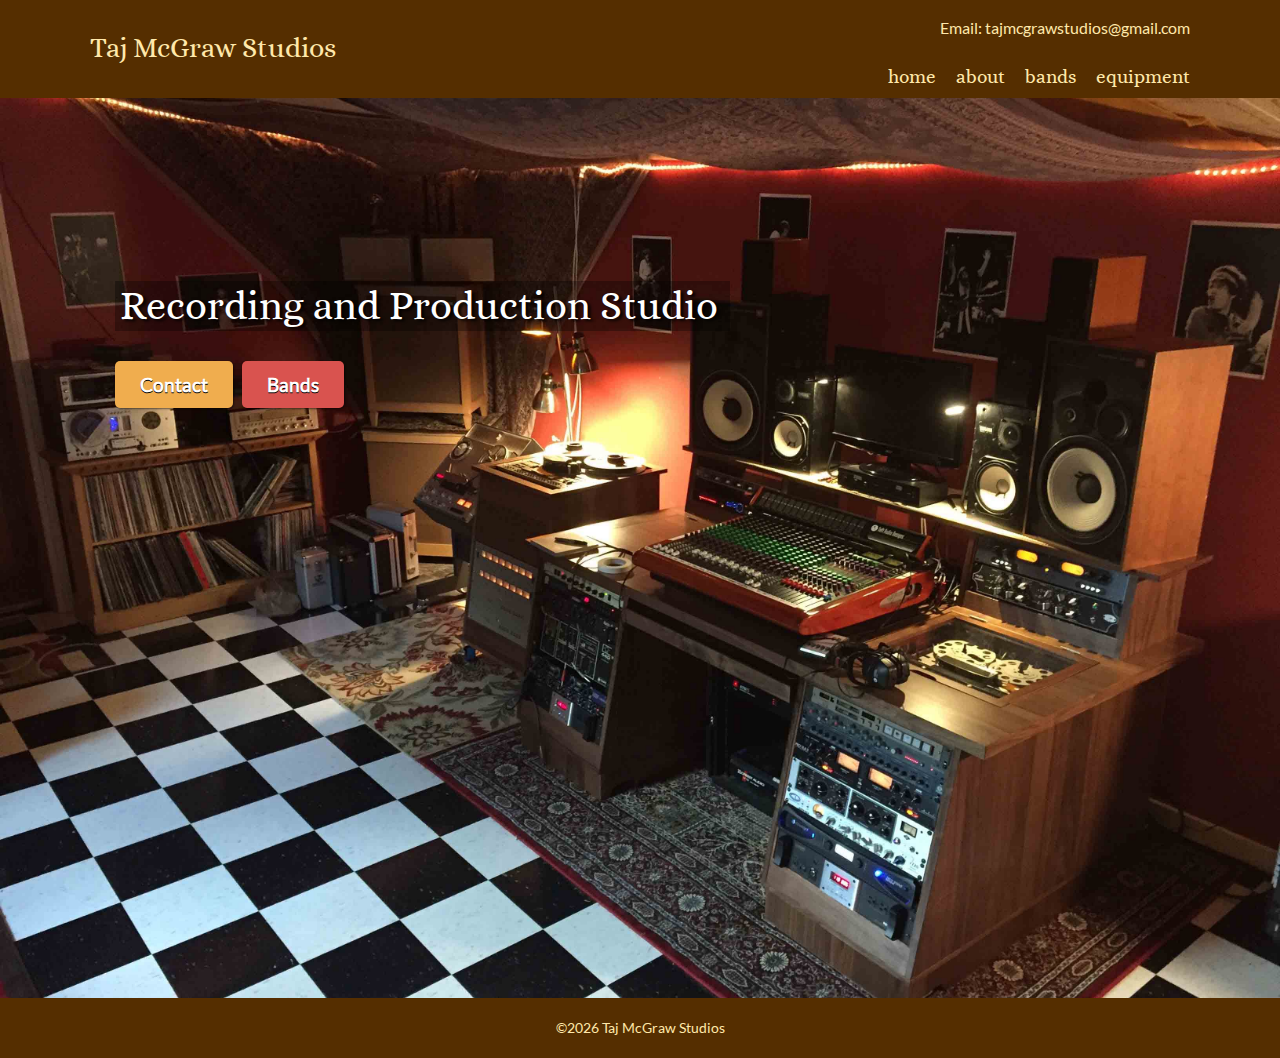
<file: index.html>
<!DOCTYPE html>
<html lang="en">
  <head>
    <meta charset="UTF-8" />
    <meta
      name="viewport"
      content="width=device-width, user-scalable=no, initial-scale=1.0, maximum-scale=1.0, minimum-scale=1.0"
    />
    <meta http-equiv="X-UA-Compatible" content="ie=edge" />
    <meta
      name="description"
      content="Taj McGraw Studios is a Recording and Production Studio located in Seattle, Washington which specializes in Analog Recording.  Come in at 11, have a song recorded by 7."
    />
    <title>
      Taj McGraw Studios Home Page | Sound Engineering and Production Studio in
      Seattle
    </title>
    <link rel="stylesheet" href="normalize.css" />
    <link rel="stylesheet" href="style.css" />
    <script src="js/jquery-3.2.1.min.js"></script>
    <script src="js/script.js"></script>
  </head>
  <body>
    <!--BEGIN HEADER-->
    <header>
      <div class="container header-container">
        <!--LOGO-->
        <div class="left-side-header">
          <h1><a id="logo" href="index.html">Taj McGraw Studios</a></h1>
          <!--<img src="images/logo-2.png" alt="">-->
        </div>
        <!--RIGHT-SIDE HEADER / NAVIGATION AND CONTACT-->
        <div class="right-side-header">
          <!--CONTACT-->
          <div class="contact-info-header">
            <p id="headerEmail"></p>
          </div>
          <!--NAVIGATION-->
          <nav>
            <!--BEGIN HAMBURGER MENU-->
            <div class="hamburger-menu-container">
              <div class="bar1"></div>
              <div class="bar2"></div>
              <div class="bar3"></div>
            </div>
            <!--END HAMBURGER MENU-->

            <!--BEGIN NAV LINKS-->
            <ul id="my-top-nav" class="main-nav hide-show">
              <li><a href="index.html">Home</a></li>
              <li><a href="about.html">About</a></li>
              <li><a href="bands.html">Bands</a></li>
              <li><a href="equipment.html">Equipment</a></li>
            </ul>
            <!--END NAV LINKS-->
          </nav>
        </div>
      </div>
    </header>
    <!--END HEADER-->

    <!--BEGIN MAIN-CONTENT-->
    <main id="home-page-main-content">
      <section id="hero">
        <!--add the class container here-->
        <div class="container hero-container">
          <h2>Recording and Production Studio</h2>
          <div class="button-area">
            <a id="modalBtn" class="contact-link button" href="#contact"
              >Contact</a
            >
            <a href="bands.html">Bands</a>
          </div>
        </div>

        <!--BEGIN MODAL-->
        <div id="simpleModal" class="modal">
          <div class="modal-content">
            <div class="modal-header">
              <span class="closeBtn">&times;</span>
              <h2>Contact Info</h2>
            </div>
            <div class="modal-body">
              <p id="modalEmail"></p>
            </div>
            <div class="modal-footer">
              <h3>Let's chat</h3>
            </div>
          </div>
        </div>
        <!--END MODAL-->
      </section>
    </main>
    <!--END MAIN-CONTENT-->

    <!--BEGIN FOOTER-->
    <footer>
      <p><span>&copy;</span><span class="copy-date"></span></p>
    </footer>
    <!--END FOOTER-->
    <script src="js/modal.js"></script>
    <script src="js/date.js"></script>
  </body>
</html>
</file>
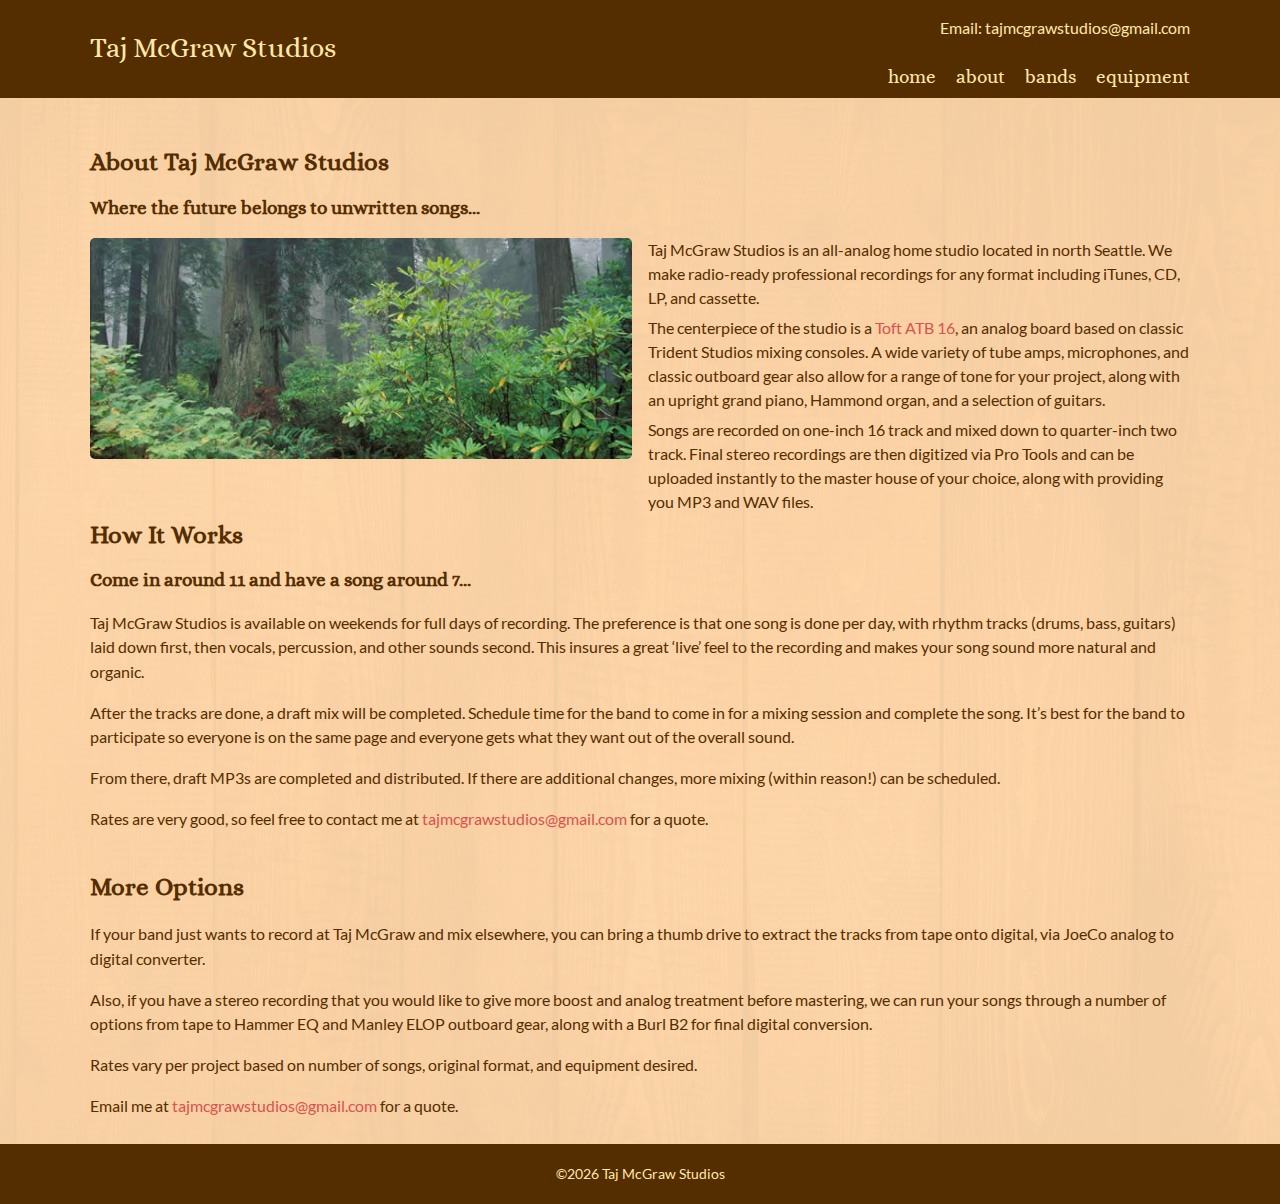
<file: about.html>
<!DOCTYPE html>
<html lang="en">
  <head>
    <meta charset="UTF-8" />
    <meta
      name="viewport"
      content="width=device-width, user-scalable=no, initial-scale=1.0, maximum-scale=1.0, minimum-scale=1.0"
    />
    <meta http-equiv="X-UA-Compatible" content="ie=edge" />
    <meta
      name="description"
      content="Taj McGraw Studios is a Recording and Production Studio located in Seattle, Washington which specializes in Analog Recording.  Come in at 11, have a song recorded by 7."
    />
    <title>
      Taj McGraw Studios Home Page | Sound Engineering and Production Studio in
      Seattle
    </title>
    <link rel="stylesheet" href="normalize.css" />
    <link rel="stylesheet" href="style.css" />
    <script src="js/jquery-3.2.1.min.js"></script>
    <script src="js/script.js"></script>
  </head>
  <body>
    <!--BEGIN HEADER-->
    <header>
      <div class="container header-container">
        <!--LOGO-->
        <div class="left-side-header">
          <h1><a id="logo" href="index.html">Taj McGraw Studios</a></h1>
        </div>
        <!--RIGHT-SIDE HEADER / NAVIGATION AND CONTACT-->
        <div class="right-side-header">
          <!--CONTACT-->
          <div class="contact-info-header">
            <p id="headerEmail"></p>
          </div>
          <!--NAVIGATION-->
          <nav>
            <!--BEGIN HAMBURGER MENU-->
            <div class="hamburger-menu-container">
              <div class="bar1"></div>
              <div class="bar2"></div>
              <div class="bar3"></div>
            </div>
            <!--END HAMBURGER MENU-->

            <!--BEGIN NAV LINKS-->
            <ul id="my-top-nav" class="main-nav hide-show">
              <li><a href="index.html">Home</a></li>
              <li><a href="about.html">About</a></li>
              <li><a href="bands.html">Bands</a></li>
              <li><a href="equipment.html">Equipment</a></li>
            </ul>
            <!--END NAV LINKS-->
          </nav>
        </div>
      </div>
    </header>
    <!--END HEADER-->

    <!--BEGIN MAIN-CONTENT-->
    <main id="about-page-main-content">
      <section id="about-taj-mcgraw">
        <div class="container">
          <h2>About Taj McGraw Studios</h2>
          <h3>Where the future belongs to unwritten songs...</h3>
          <div class="about-top-content">
            <img
              src="images/main/pnw-old-growth.jpg"
              alt="Night-time Seattle Skyline featuring the Space Needle"
            />
            <div class="text-content">
              <p>
                Taj McGraw Studios is an all-analog home studio located in north
                Seattle. We make radio-ready professional recordings for any
                format including iTunes, CD, LP, and cassette.
              </p>
              <p>
                The centerpiece of the studio is a
                <a
                  href="http://www.toftaudio.com"
                  class="link-text"
                  target="_blank"
                  >Toft ATB 16</a
                >, an analog board based on classic Trident Studios mixing
                consoles. A wide variety of tube amps, microphones, and classic
                outboard gear also allow for a range of tone for your project,
                along with an upright grand piano, Hammond organ, and a
                selection of guitars.
              </p>
              <p>
                Songs are recorded on one-inch 16 track and mixed down to
                quarter-inch two track. Final stereo recordings are then
                digitized via Pro Tools and can be uploaded instantly to the
                master house of your choice, along with providing you MP3 and
                WAV files.
              </p>
            </div>
          </div>
        </div>
      </section>
      <section id="how-it-works" class="clear">
        <div class="container">
          <h2>How It Works</h2>
          <h3>Come in around 11 and have a song around 7...</h3>
          <p>
            Taj McGraw Studios is available on weekends for full days of
            recording. The preference is that one song is done per day, with
            rhythm tracks (drums, bass, guitars) laid down first, then vocals,
            percussion, and other sounds second. This insures a great ‘live’
            feel to the recording and makes your song sound more natural and
            organic.
          </p>
          <p>
            After the tracks are done, a draft mix will be completed. Schedule
            time for the band to come in for a mixing session and complete the
            song. It’s best for the band to participate so everyone is on the
            same page and everyone gets what they want out of the overall sound.
          </p>
          <p>
            From there, draft MP3s are completed and distributed. If there are
            additional changes, more mixing (within reason!) can be scheduled.
          </p>
          <p>
            Rates are very good, so feel free to contact me at
            <span class="about-email"></span> for a quote.
          </p>
        </div>
      </section>
      <section id="options">
        <div class="container">
          <h2>More Options</h2>
          <p>
            If your band just wants to record at Taj McGraw and mix elsewhere,
            you can bring a thumb drive to extract the tracks from tape onto
            digital, via JoeCo analog to digital converter.
          </p>
          <p>
            Also, if you have a stereo recording that you would like to give
            more boost and analog treatment before mastering, we can run your
            songs through a number of options from tape to Hammer EQ and Manley
            ELOP outboard gear, along with a Burl B2 for final digital
            conversion.
          </p>
          <p>
            Rates vary per project based on number of songs, original format,
            and equipment desired.
          </p>
          <p>Email me at <span class="about-email"></span> for a quote.</p>
        </div>
      </section>
    </main>
    <!--END MAIN-CONTENT-->

    <!--BEGIN FOOTER-->
    <footer>
      <p><span>&copy;</span><span class="copy-date"></span></p>
    </footer>
    <!--END FOOTER-->
    <script src="js/date.js"></script>
  </body>
</html>
</file>
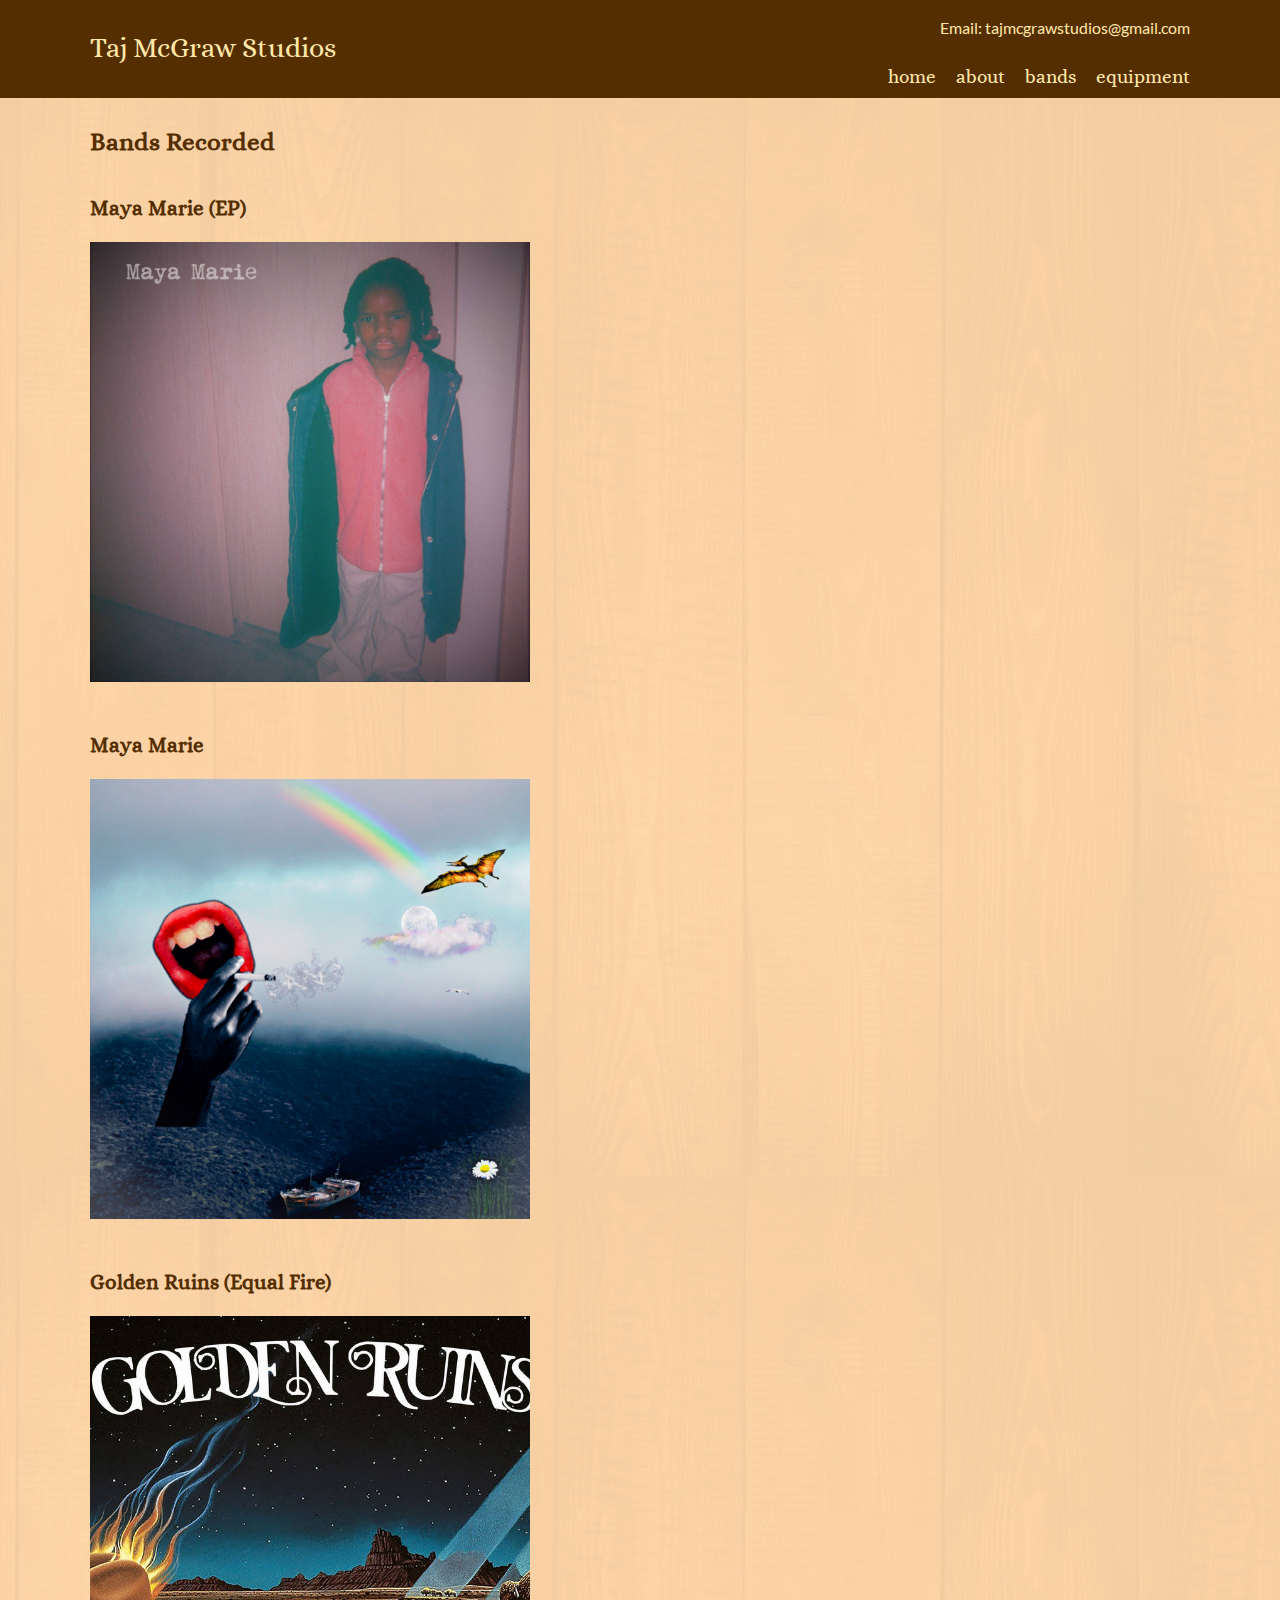
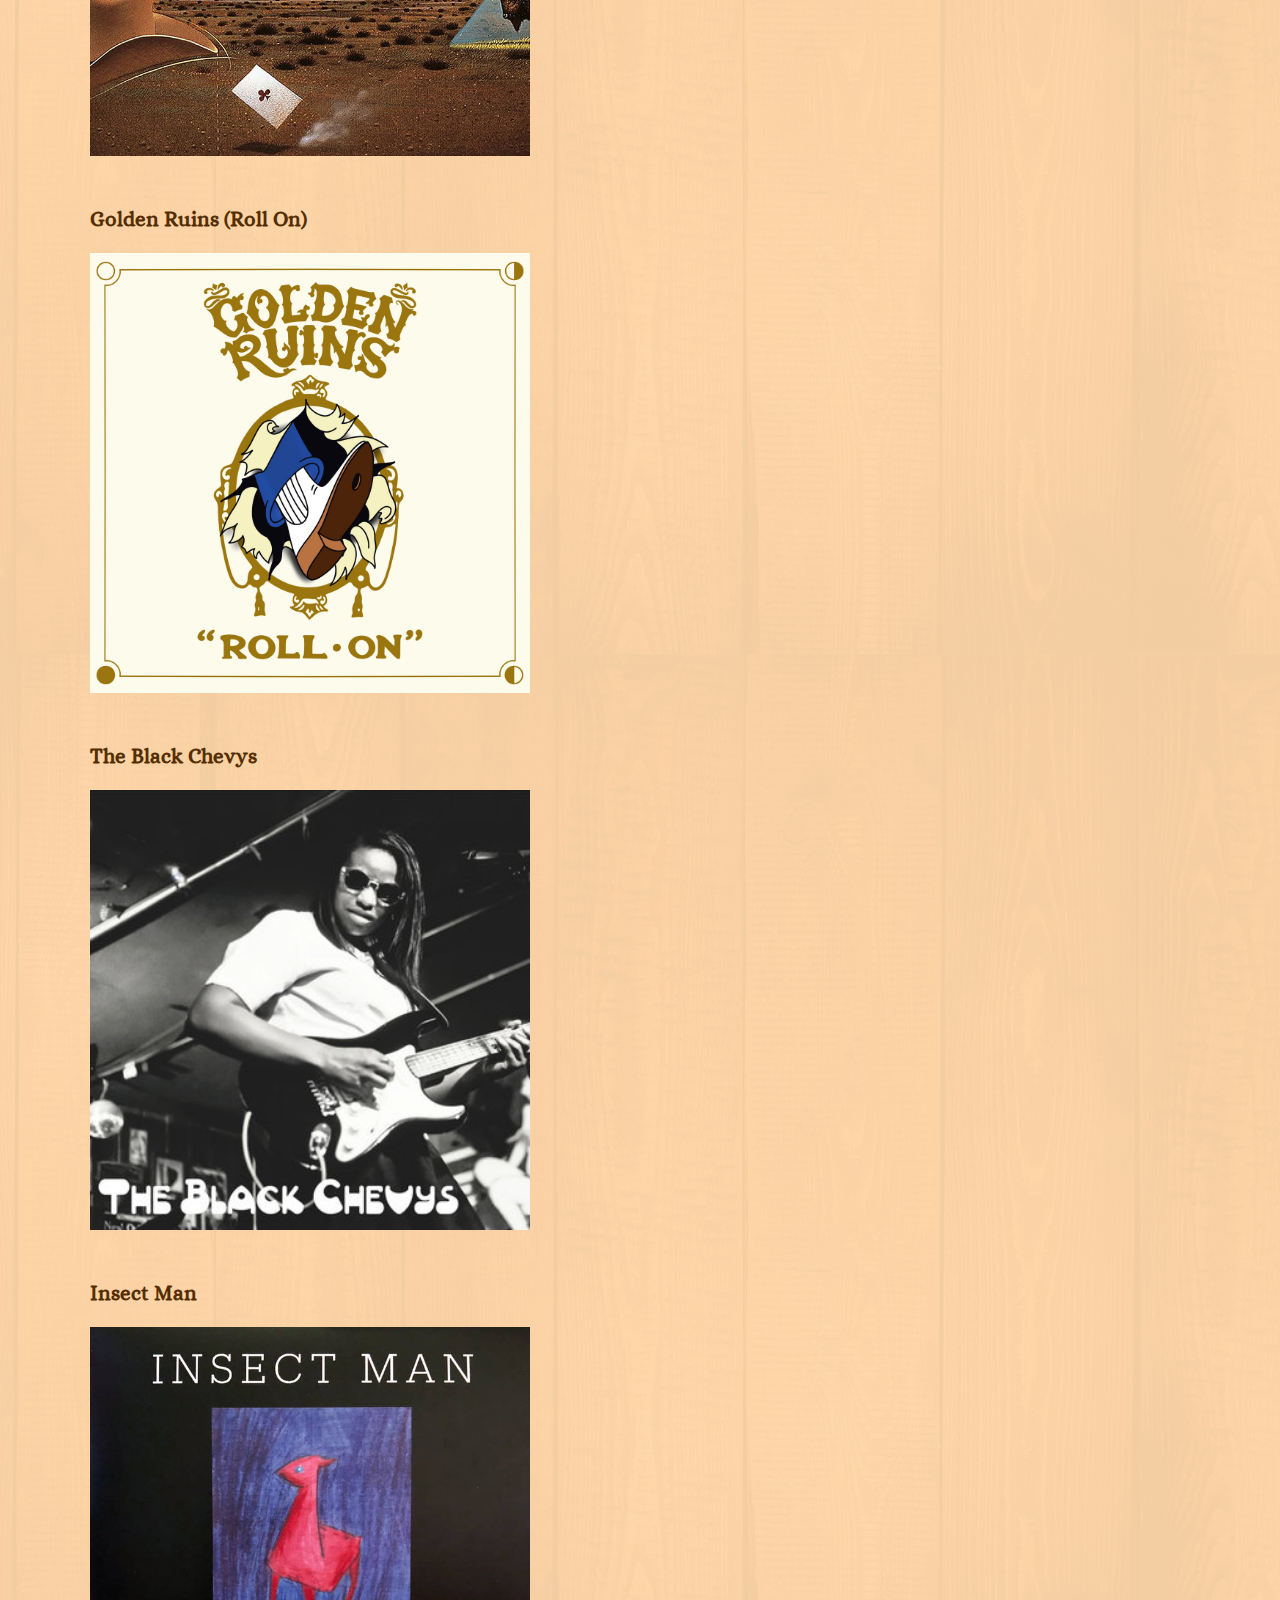
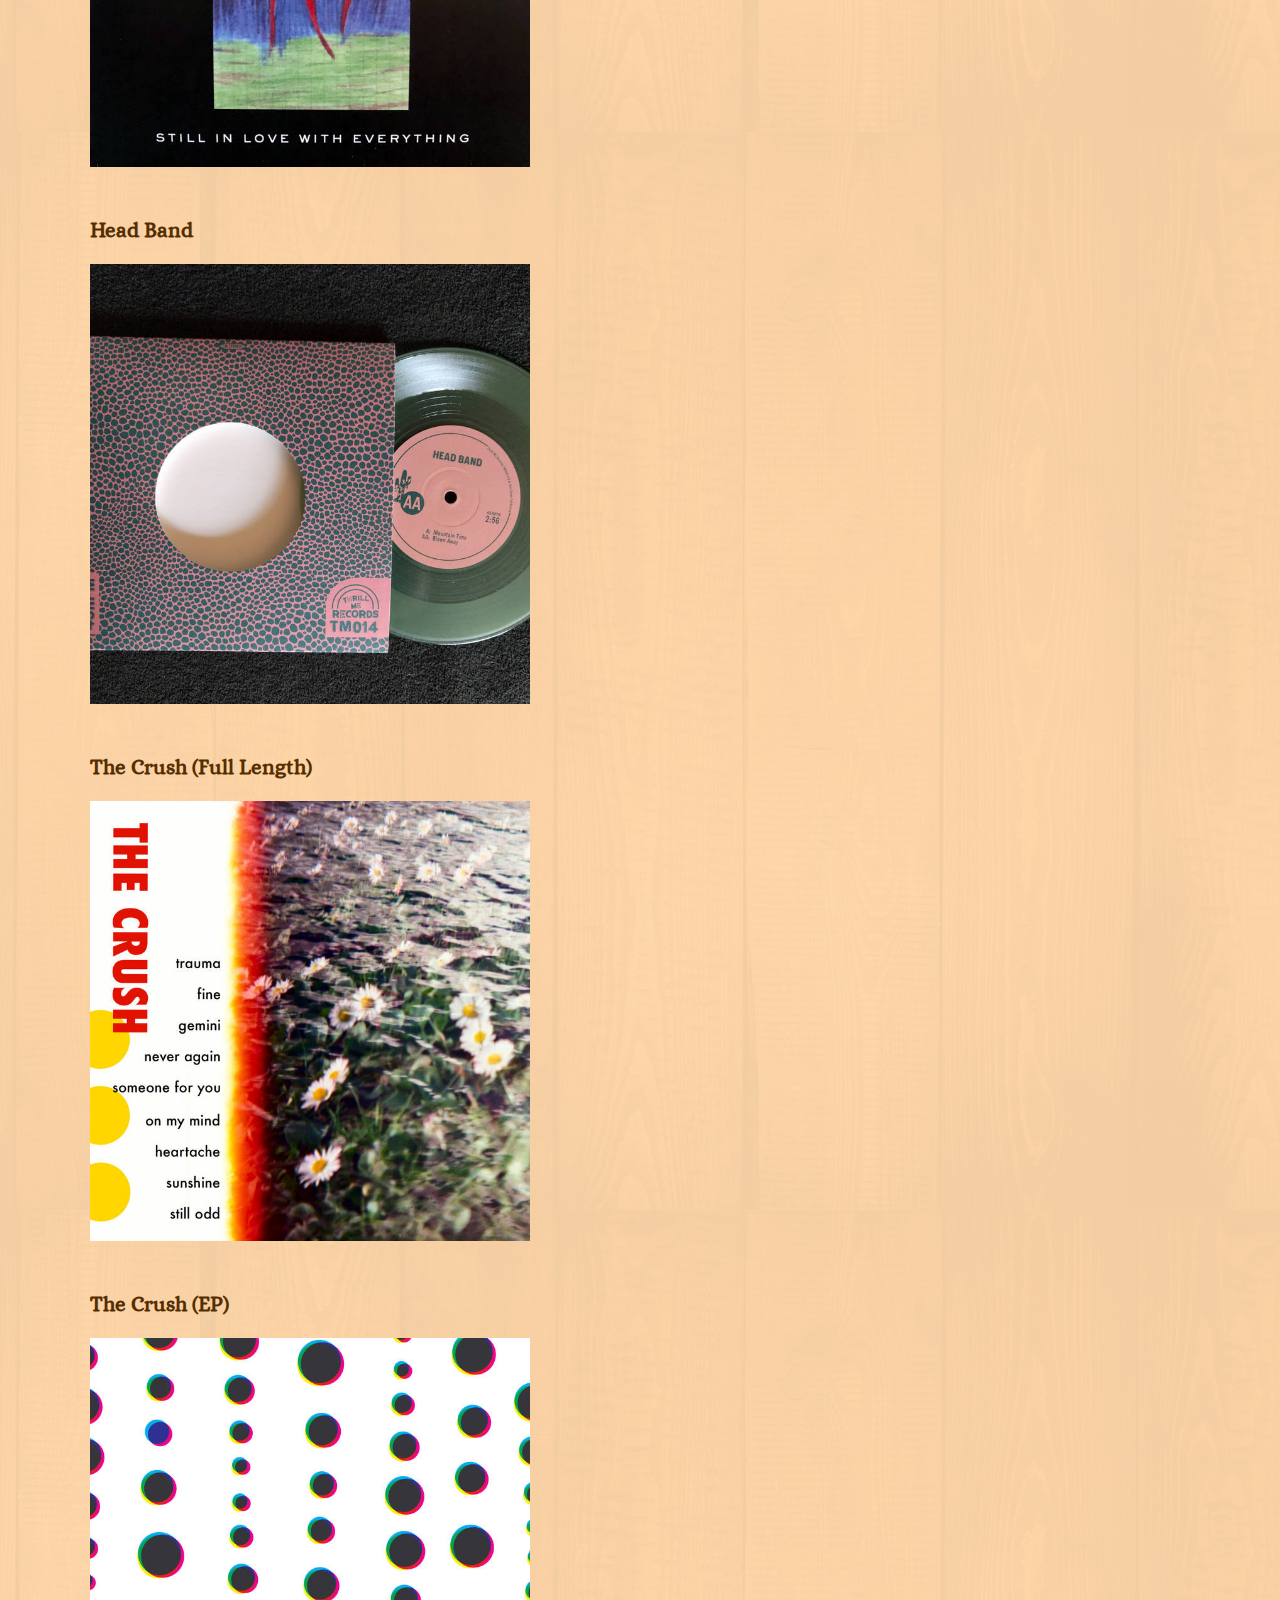
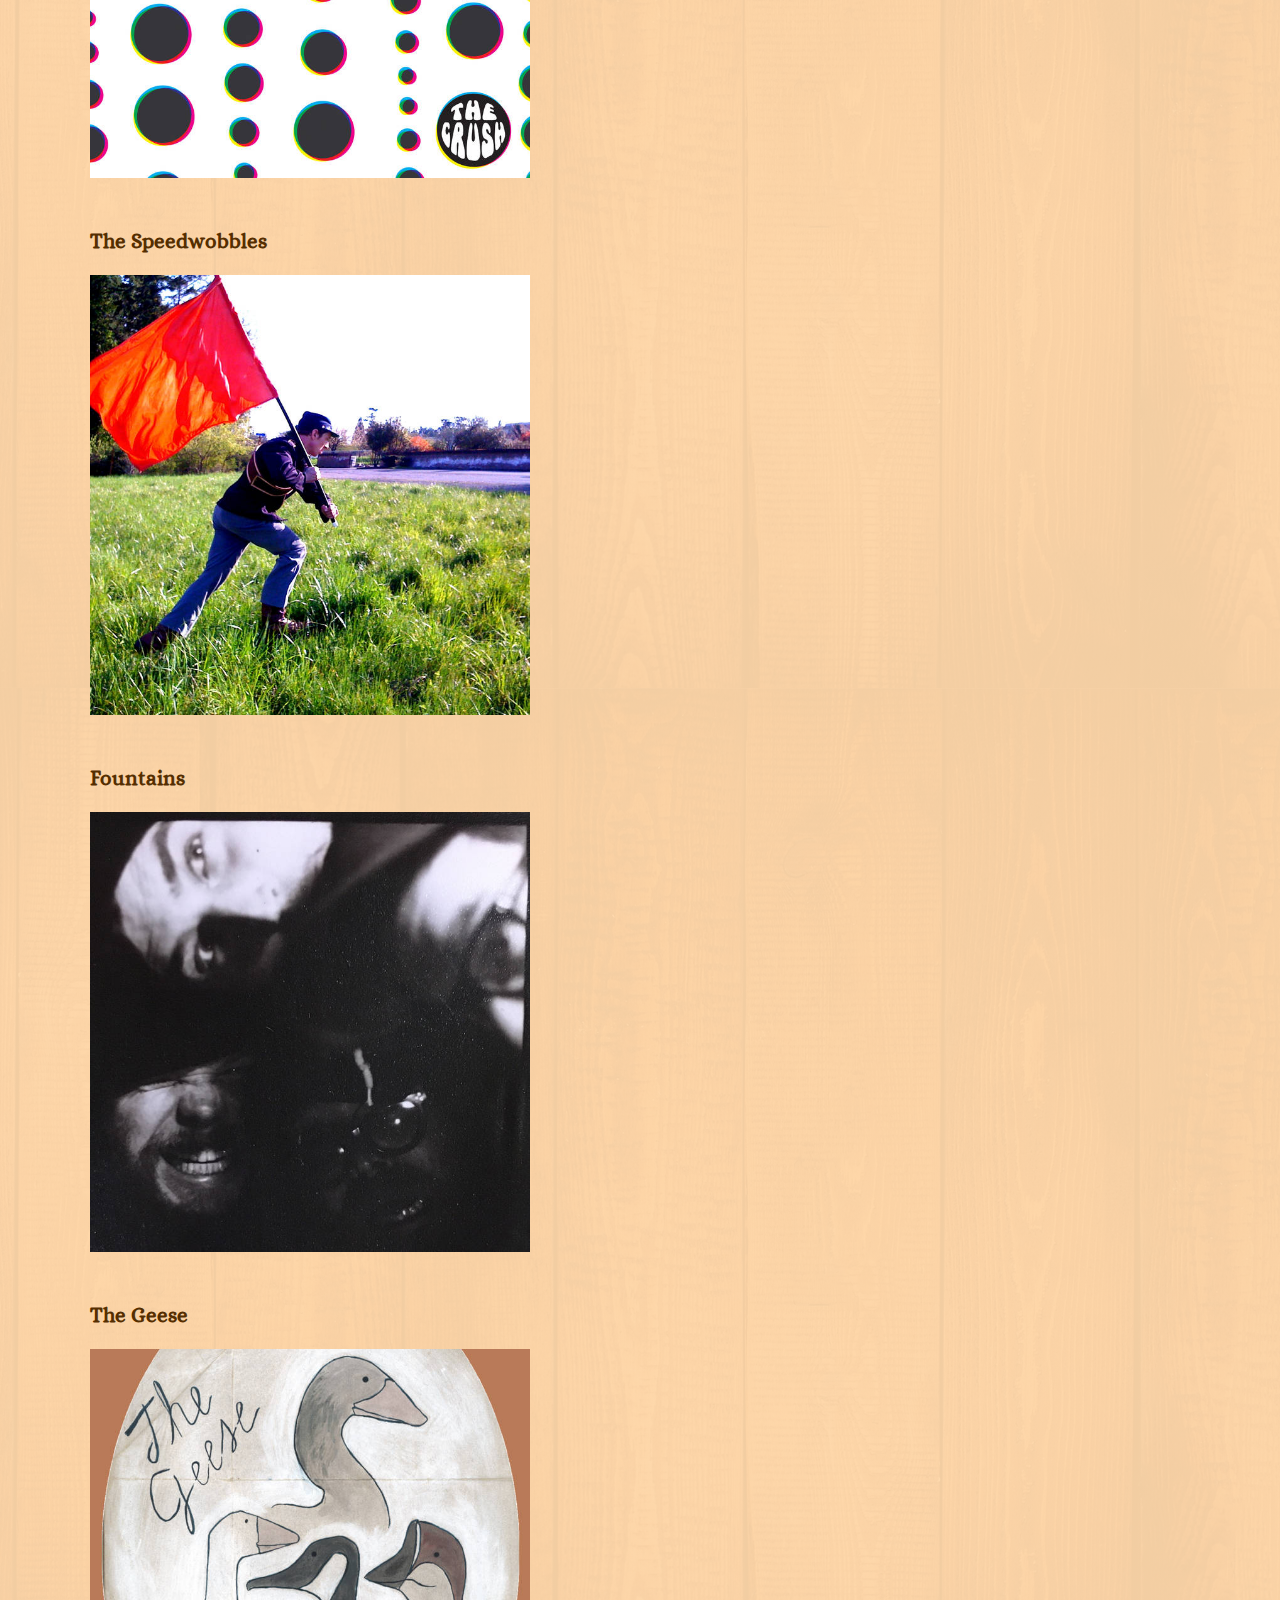
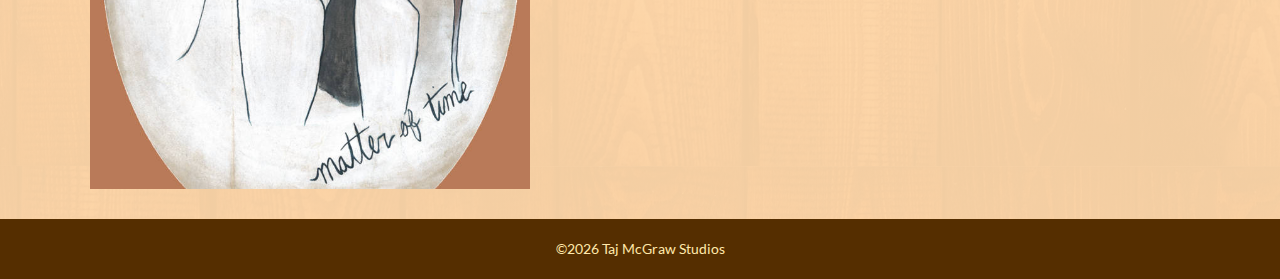
<file: bands.html>
<!DOCTYPE html>
<html lang="en">
  <head>
    <meta charset="UTF-8" />
    <meta
      name="viewport"
      content="width=device-width, user-scalable=no, initial-scale=1.0, maximum-scale=1.0, minimum-scale=1.0"
    />
    <meta http-equiv="X-UA-Compatible" content="ie=edge" />
    <meta
      name="description"
      content="Taj McGraw Studios is a Recording and Production Studio located in Seattle, Washington which specializes in Analog Recording.  Bands that have recorded here include Seattle bands The Crush and Head Band."
    />
    <title>Taj McGraw Studios Bands Recorded| The Crush and Head Band</title>
    <link rel="stylesheet" href="normalize.css" />
    <link rel="stylesheet" href="style.css" />
  </head>
  <body>
    <!--BACK TO TOP BUTTON-->
    <a href="#main-header" id="back-to-top"
      ><div class="back-to-top-button">/\</div></a
    >
    <!--BEGIN HEADER-->
    <header>
      <div class="container header-container">
        <!--LOGO-->
        <div class="left-side-header">
          <h1><a id="logo" href="index.html">Taj McGraw Studios</a></h1>
        </div>
        <!--RIGHT-SIDE HEADER / NAVIGATION AND CONTACT-->
        <div class="right-side-header">
          <!--CONTACT-->
          <div class="contact-info-header">
            <p id="headerEmail"></p>
          </div>
          <!--NAVIGATION-->
          <nav>
            <div class="hamburger-menu-container">
              <div class="bar1"></div>
              <div class="bar2"></div>
              <div class="bar3"></div>
            </div>
            <ul id="my-top-nav" class="main-nav hide-show">
              <li><a href="index.html">Home</a></li>
              <li><a href="about.html">About</a></li>
              <li><a href="bands.html">Bands</a></li>
              <li><a href="equipment.html">Equipment</a></li>
            </ul>
          </nav>
        </div>
      </div>
    </header>
    <!--END HEADER-->
    <main id="bands-page-main-content">
      <div class="container">
        <h2>Bands Recorded</h2>
        <section id="maya-marie">
          <h3>Maya Marie (EP)</h3>
          <a
            href="https://mayamarie.bandcamp.com/album/maya-marie-ep?fbclid=IwAR20ClsuALNvgu9J65DU0algAwSpEbCMYNKsApvMOQgVAh8NaOmO_eYBLr4"
            target="_blank"
          >
            <img
              src="images/bands/maya-marie-ep.jpg"
              alt="Maya Marie EP Cover"
            />
          </a>
        </section>
        <section id="maya-marie">
          <h3>Maya Marie</h3>
          <a
            href="https://mayamarie.bandcamp.com/album/maya-marie?fbclid=IwAR2MHNLrMMD0aRTZtqpZ1jA3cqM7Fg8gn7DInkYFZraSzLsRgZbxjZP3f1Y"
            target="_blank"
          >
            <img
              src="images/bands/maya-marie.jpg"
              alt="Maya Marie Album Cover"
            />
          </a>
        </section>
        <section id="golden-ruins-equal-fire">
          <h3>Golden Ruins (Equal Fire)</h3>
          <a
            href="https://goldenruins.bandcamp.com/album/equal-fire-demo"
            target="_blank"
          >
            <img
              src="images/bands/golden-ruins-equal-fire.jpg"
              alt="Golden Ruins Equal Fire Album Cover"
            />
          </a>
        </section>
        <section id="golden-ruins-roll-on">
          <h3>Golden Ruins (Roll On)</h3>
          <a
            href="https://goldenruins.bandcamp.com/track/roll-on"
            target="_blank"
          >
            <img
              src="images/bands/golden-ruins-roll-on.jpg"
              alt="Golden Ruins Roll On Single"
            />
          </a>
        </section>
        <section id="the-black-chevys">
          <h3>The Black Chevys</h3>
          <a href="https://theblackchevys.bandcamp.com/" target="_blank">
            <img
              src="images/bands/the-black-chevys.jpg"
              alt="The Black Chevys Album Cover"
            />
          </a>
        </section>
        <section id="insect-man">
          <h3>Insect Man</h3>
          <a href="https://insectman.bandcamp.com/" target="_blank">
            <img
              src="images/bands/insect-man.jpg"
              alt="Insect Man Album Cover"
            />
          </a>
        </section>
        <section id="head-band">
          <h3>Head Band</h3>
          <a href="https://headbandrock.bandcamp.com/releases" target="_blank">
            <img src="images/bands/head-band.jpg" alt="Head Band Album Cover" />
          </a>
        </section>
        <section id="the-crush-full-length">
          <h3>The Crush (Full Length)</h3>
          <a
            href="https://thecrushseattle.bandcamp.com/album/the-crush"
            target="_blank"
          >
            <img src="images/bands/the-crush.jpg" alt="The Crush Album Cover" />
          </a>
        </section>
        <section id="the-crush">
          <h3>The Crush (EP)</h3>
          <a
            href="https://thecrushseattle.bandcamp.com/album/someone-for-you"
            target="_blank"
          >
            <img
              src="images/bands/the-crush-someone-for-you.jpg"
              alt="The Crush EP Cover"
            />
          </a>
        </section>
        <section id="the-speedwobbles">
          <h3>The Speedwobbles</h3>
          <a
            href="https://speedwobbles.bandcamp.com/album/bourgeoisie-marmalade"
            target="_blank"
          >
            <img
              src="images/bands/the-speedwobbles.jpg"
              alt="The Speedwobbles Album Cover"
            />
          </a>
        </section>
        <section id="fountains">
          <h3>Fountains</h3>
          <a
            href="https://fountainsrock.bandcamp.com/album/light-a-candle"
            target="_blank"
          >
            <img src="images/bands/fountains.jpg" alt="Fountains Album Cover" />
          </a>
        </section>
        <section id="the-geese">
          <h3>The Geese</h3>
          <a href="https://the-geese.bandcamp.com/" target="_blank">
            <img src="images/bands/the-geese.jpg" alt="The Geese Album Cover" />
          </a>
        </section>
      </div>
    </main>
    <footer>
      <p><span>&copy;</span><span class="copy-date"></span></p>
    </footer>
    <script src="js/jquery-3.2.1.min.js"></script>
    <script src="js/script.js"></script>
    <script src="js/date.js"></script>
  </body>
</html>
</file>
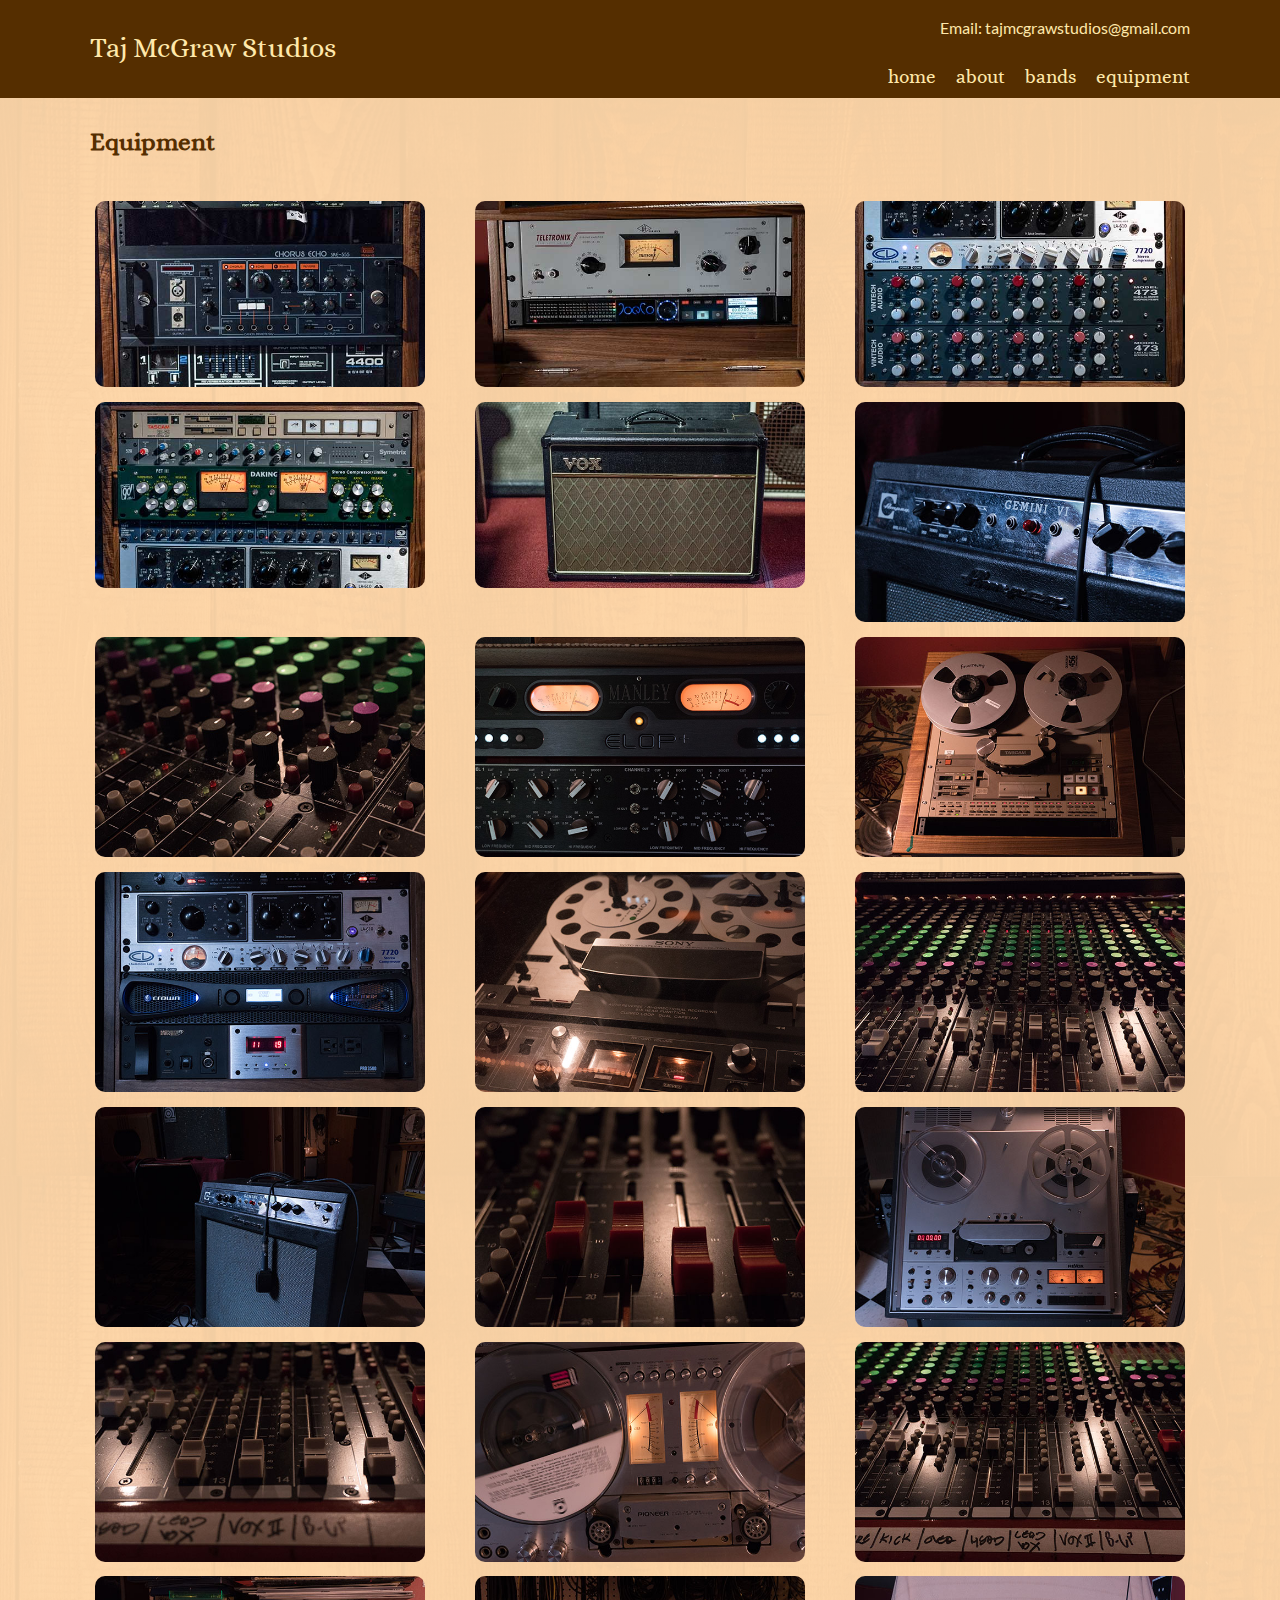
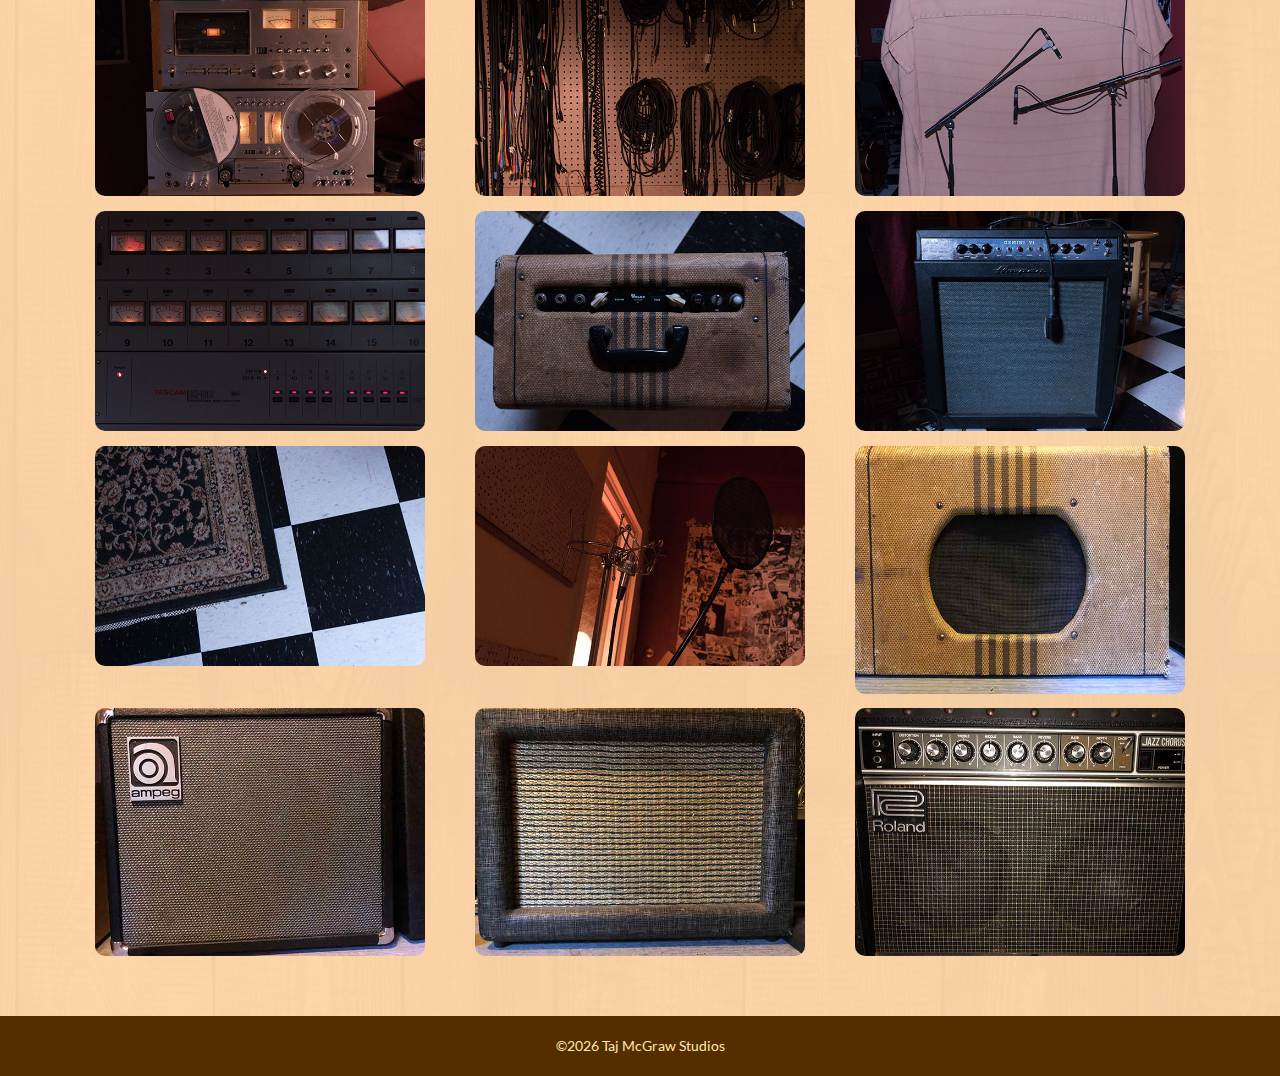
<file: equipment.html>
<!DOCTYPE html>
<html lang="en">
  <head>
    <meta charset="UTF-8" />
    <meta
      name="viewport"
      content="width=device-width, user-scalable=no, initial-scale=1.0, maximum-scale=1.0, minimum-scale=1.0"
    />
    <meta http-equiv="X-UA-Compatible" content="ie=edge" />
    <meta
      name="description"
      content="Taj McGraw Studios is a Recording and Production Studio located in Seattle, Washington which specializes in Analog Recording.  Taj McGraw Studios utilizes a variety of analog equipment including mixing boards, reel to reel, noise reduction, and more."
    />
    <title>Taj McGraw Studios Equipment Page | Analog Equipment Gallery</title>
    <link rel="stylesheet" href="normalize.css" />
    <link rel="stylesheet" href="style.css" />
    <script src="js/jquery-3.2.1.min.js"></script>
  </head>
  <body>
    <!--BACK TO TOP BUTTON-->
    <a href="#main-header" id="back-to-top"
      ><div class="back-to-top-button">/\</div></a
    >

    <!--BEGIN HEADER-->
    <header>
      <div class="container header-container">
        <!--LOGO-->
        <div class="left-side-header">
          <h1><a id="logo" href="index.html">Taj McGraw Studios</a></h1>
        </div>
        <!--RIGHT-SIDE HEADER / NAVIGATION AND CONTACT-->
        <div class="right-side-header">
          <!--CONTACT-->
          <div class="contact-info-header">
            <p id="headerEmail"></p>
          </div>
          <!--NAVIGATION-->
          <nav>
            <div class="hamburger-menu-container">
              <div class="bar1"></div>
              <div class="bar2"></div>
              <div class="bar3"></div>
            </div>
            <ul id="my-top-nav" class="main-nav hide-show">
              <li><a href="index.html">Home</a></li>
              <li><a href="about.html">About</a></li>
              <li><a href="bands.html">Bands</a></li>
              <li><a href="equipment.html">Equipment</a></li>
            </ul>
          </nav>
        </div>
      </div>
    </header>
    <!--END HEADER-->
    <main id="equipment-page-main-content">
      <!--BEGIN GALLERY-->
      <section id="equipment-gallery">
        <div class="container">
          <h2>Equipment</h2>
          <section id="imageGallery">
            <div>
              <img
                src="images/additional-equipment/chorus-echo-equalizer.jpg"
                alt="Chorus and Equalizer"
              />
            </div>
            <div>
              <img
                src="images/additional-equipment/leveling-amplifier.jpg"
                alt="Leveling Amplifier"
              />
            </div>
            <div>
              <img
                src="images/additional-equipment/mic-preamps-stereo-compressor.jpg"
                alt="Mic Preamps and Stereo Compressor"
              />
            </div>
            <div>
              <img
                src="images/additional-equipment/rack-compressor-limiter.jpg"
                alt="Compressor Limiter"
              />
            </div>
            <!--<div>-->
            <!--<img src="images/additional-equipment/reel-to-reel-sony.jpg" alt="Reel to Reel">-->
            <!--</div>-->
            <div>
              <img
                src="images/additional-equipment/vox-combo-amplifier.jpg"
                alt="Vox Combo Amplifier"
              />
            </div>
            <div>
              <img
                src="images/equipment/ampeg-closeup.jpg"
                alt="Ampeg Gemini Amplifier Closeup"
              />
            </div>
            <div>
              <img
                src="images/equipment/mixing-board-knobs.jpg"
                alt="Mixing Board Knobs"
              />
            </div>
            <div>
              <img
                src="images/equipment/manley.jpg"
                alt="Manley Recording Equipment"
              />
            </div>
            <div>
              <img
                src="images/equipment/tascam-tape.jpg"
                alt="Tascam Reel to reel"
              />
            </div>
            <div>
              <img
                src="images/equipment/crown.jpg"
                alt="Crown Recording Equipment"
              />
            </div>
            <div>
              <img
                src="images/equipment/sony-roto.jpg"
                alt="Sony Roto analog recording equipment"
              />
            </div>
            <div>
              <img src="images/equipment/mixing-board.jpg" alt="Mixing Board" />
            </div>
            <div>
              <img
                src="images/equipment/ampeg-gemini.jpg"
                alt="Ampeg Gemini Amplifier Angled View"
              />
            </div>
            <div>
              <img
                src="images/equipment/mixing-board-red-faders.jpg"
                alt="Mixing Board with Red Faders"
              />
            </div>
            <div>
              <img
                src="images/equipment/revox-tape.jpg"
                alt="Revox analog recording equipment"
              />
            </div>
            <div>
              <img
                src="images/equipment/mixing-board-white-faders.jpg"
                alt="Mixing board with white faders"
              />
            </div>
            <div>
              <img
                src="images/equipment/pioneer-close-up.jpg"
                alt="Pioneer analog recording equipment-close"
              />
            </div>
            <div>
              <img
                src="images/equipment/mixing-board-tracks.jpg"
                alt="Mixing Board with assigned tracks"
              />
            </div>
            <div>
              <img
                src="images/equipment/pioneer-far.jpg"
                alt="Pioneer analog recording equipment-far"
              />
            </div>
            <div>
              <img
                src="images/equipment/music-cables.jpg"
                alt="Music cables mounted on the wall"
              />
            </div>
            <div>
              <img
                src="images/equipment/recording-mics.jpg"
                alt="Recording Mics"
              />
            </div>
            <div>
              <img
                src="images/equipment/tascam-noise-reduction.jpg"
                alt="Tascam Noise Reduction Equipment"
              />
            </div>
            <div>
              <img
                src="images/equipment/valeo-amplifier.jpg"
                alt="Valeo amplifier"
              />
            </div>
            <div>
              <img
                src="images/equipment/ampeg-straight-on.jpg"
                alt="Ampeg Gemini Amplifier Straight View"
              />
            </div>
            <div>
              <img
                src="images/equipment/floor-rug.jpg"
                alt="Great floor for sound"
              />
            </div>

            <div>
              <img
                src="images/equipment/vocal-mic.jpg"
                alt="vocal mic and s-blocker"
              />
            </div>
            <div>
              <img
                src="images/equipment/top-of-amplifier.jpg"
                alt="Top of a guitar amp"
              />
            </div>
            <div>
              <img
                src="images/equipment/ampeg-guitar-amplifier.jpg"
                alt="Ampeg guitar amplifier"
              />
            </div>
            <div>
              <img
                src="images/equipment/tweed-amp.jpg"
                alt="Tweed face of guitar amp"
              />
            </div>
            <div>
              <img src="images/equipment/amplifier.jpg" alt="Roland Amp" />
            </div>
          </section>
        </div>
      </section>
      <script src="js/script.js"></script>
      <!--END GALLERY-->
    </main>
    <footer>
      <p><span>&copy;</span><span class="copy-date"></span></p>
    </footer>
    <script src="js/date.js"></script>
  </body>
</html>
</file>
<file: style.css>
/*!********************/
/*BASE STYLES*/
/*********************!*/

p {
  line-height: 1.5;
}

img {
  max-width: 100%;
}

ul {
  padding-left: 0;
}

nav ul {
  margin-bottom: 0;
}

li {
  list-style: none;
}

nav ul li {
  border-top: 1px dotted;
}

nav ul li:last-of-type {
  border-bottom: 1px dotted;
}

nav ul li a {
  width: 100%;
  height: 100%;
  display: inline-block;
  padding: 10px 0;
}

a {
  text-decoration: none;
}

.link-text {
  color: #d9534f;
}

nav a:link {
  color: #ffe8aa;
}

nav a:visited {
  color: #eee2aa;
}

/*!*********FONTS**********!*/
@font-face {
  font-family: Alice;
  src: url(fonts/alice-regular.ttf);
}

@font-face {
  font-family: Lato;
  src: url(fonts/Lato-Regular.ttf);
}

#logo,
h1,
h2,
h3 {
  font-family: Alice;
}

p,
li,
a {
  font-family: Lato;
}

header li a,
headerEmail {
  font-family: Alice;
}
/*!*********COLORS**********!*/

#logo,
header,
footer {
  background-color: #552e00; /*; #512c1a;*/
  color: #ffe8aa; /*#eee2aa; rgb(251,229,219)*/
}

/*!*********LAYOUT**********!*/

.container {
  max-width: 1100px;
  margin: 0 auto;
}

footer {
  text-align: center;
  padding: 5px 0;
  font-size: 0.75em;
}

/*!*********BACK TO TOP BUTTON**********!*/

.back-to-top-button {
  height: 50px;
  width: 50px;
  border-radius: 100%;
  background-color: #ffe8aa;
  color: #552e00;
  display: flex;
  font-weight: bold;
  justify-content: center;
  align-items: center;
  text-transform: uppercase;
  position: fixed;
  bottom: 50px;
  right: 50px;
  z-index: 1;
  font-size: 1.5em;
  box-shadow: 2px 3px 10px black;
}
/*!********************/
/*HEADER*/
/*********************!*/

h1 {
  font-size: 1.25em;
  font-weight: 600;
}

header .container {
  display: flex;
  justify-content: space-between;
  align-items: center;
}

.header-container {
  padding: 0 15px;
}

.contact-info-header {
  display: none;
}

/*!********************/
/*NAVIGATION*/
/*********************!*/

.hide-show {
  display: none;
}

.responsive {
  display: block;
  text-align: center;
  position: absolute;
  top: 30px;
  right: 0;
  width: 100%;
  background-color: #552e00;
  z-index: 1;
}

.hamburger-menu-container {
  cursor: pointer;
}

.bar1,
.bar2,
.bar3 {
  width: 35px;
  height: 2px;
  background-color: #ffe8aa;
  margin: 6px 0;
  transition: 0.4s;
}

/* Rotate first bar */
.change.bar1 {
  -webkit-transform: rotate(-45deg) translate(-6px, 6px);
  transform: rotate(-45deg) translate(-6px, 6px);
}

/* Fade out the second bar */
.change.bar2 {
  opacity: 0;
}

/* Rotate last bar */
.change.bar3 {
  -webkit-transform: rotate(45deg) translate(-6px, -5px);
  transform: rotate(45deg) translate(-6px, -5px);
}

/*!********************/
/*HERO SECTION*/
/*********************!*/
#hero {
  background: url(images/main/tm-room-4.jpg) no-repeat;
  background-position: 50% 50%;
  background-size: cover;
  height: 100vh;
}

#hero h2:first-child {
  font-weight: 600;
  background-color: rgba(0, 0, 0, 0.5);
  padding: 2px 5px;
  width: 80%;
}

.hero-container {
  display: flex;
  flex-direction: column;
  color: #fff;
  position: relative;
  top: 60px;
  padding: 0 0 0 50px;
}

.button-area {
  margin-top: 10px;
}

.button-area a:link {
  color: #fff;
}

.button-area a:visited {
  color: #fff;
}

.button-area a {
  padding: 10px 25px;
  border-radius: 5px;
  font-weight: bold;
  text-shadow: 0 1px #000;
  box-shadow: 1px 1px 2px rgba(0, 0, 0, 0.5);
}

.button-area a:first-of-type {
  background-color: #f0ad4e;
  transition-property: background-color, color, text-shadow;
  transition-duration: 0.5s, 0.5s, 0.8s;
}

.button-area a:last-of-type {
  margin-left: 5px;
  background-color: #d9534f;
  transition-property: background-color, color, text-shadow;
  transition-duration: 0.5s, 0.5s, 0.8s;
}

.button-area a:hover {
  background-color: #fff;
  color: #552e00;
  text-shadow: none;
}

/*!********************/
/*CONTACT MODAL*/
/*********************!*/

.modal {
  display: none;
  position: fixed;
  z-index: 2;
  left: 0;
  top: 0;
  height: 100%;
  width: 100%;
  overflow: auto;
  background-color: rgba(0, 0, 0, 0.5);
}

.modal-content {
  background-color: #f4f4f4;
  margin: 20% auto;
  width: 85%;

  box-shadow: 0 5px 8px 0 rgba(0, 0, 0, 0.2), 0 7px 20px 0 rgba(0, 0, 0, 0.17);
  animation-name: modalopen;
  animation-duration: 1s;
}

.modal-header h2,
.modal-footer h3 {
  margin: 0;
}

.modal-header {
  background: #ffe8aa;
  padding: 15px;
  color: #552e00;
}

.modal-body {
  padding: 10px 20px;
  text-align: center;
}

.modal-body p {
  font-size: 1.2em;
  color: #aa5239;
}

.modal-footer {
  background: #ffe8aa;
  padding: 10px;
  color: #552e00;
  text-align: center;
}

.closeBtn {
  color: #552e00;
  float: right;
  font-size: 30px;
  font-weight: bold;
}

.closeBtn:hover,
.closeBtn:focus {
  color: #aa5239;
  text-decoration: none;
  cursor: pointer;
}

@keyframes modalopen {
  from {
    opacity: 0;
  }
  to {
    opacity: 1;
  }
}

#modalEmail,
#emailDomain {
  margin: 0;
}

/*!********************/
/*ABOUT PAGE, BANDS PAGE*/
/*********************!*/

.about-email {
  color: #d9534f;
  display: inline;
}

#about-page-main-content,
#bands-page-main-content,
#equipment-page-main-content {
  background: linear-gradient(
      rgba(255, 216, 170, 0.95),
      rgba(255, 216, 170, 0.95)
    ),
    url("images/main/wood-bg.jpg") rgba(255, 216, 170, 0.7);
  color: #552e00;
  padding: 0 15px;
  font-size: 1.025em;
}

#about-page-main-content h2:first-of-type,
#bands-page-main-content h2:first-of-type,
#equipment-page-main-content h2:first-of-type {
  margin-top: 0;
}

#about-page-main-content #about-taj-mcgraw {
  padding-top: 50px;
}

#about-page-main-content #options p:last-of-type {
  margin-bottom: 0;
}

#about-page-main-content section,
#bands-page-main-content section,
#equipment-page-main-content section {
  padding: 0 0 25px;
}

#bands-page-main-content h2,
#equipment-page-main-content h2 {
  margin-bottom: 40px;
}

#bands-page-main-content,
#equipment-page-main-content {
  padding-top: 30px;
}

#bands-page-main-content img,
#equipment-page-main-content img {
  width: 85%;
}

#imageGallery div {
  margin-bottom: 10px;
}

#about-page-main-content img,
#overlay img {
  border-radius: 5px;
}

/*!********************/
/*EQUIPMENT PAGE GALLERY*/
/*********************!*/

#equipment-page-main-content img {
  border-radius: 10px;
  transition: transform 1s;
  max-width: 200%;
  max-height: 200%;
}

#equipment-page-main-content img:hover {
  transform: scale(1.2);
}

/*!********************/
/*LIGHTBOX OVERLAY*/
/*********************!*/

#overlay {
  background: rgba(0, 0, 0, 0.9);
  width: 100%;
  height: 100%;
  position: fixed;
  top: 0;
  left: 0;
  overflow: auto;
  display: none;
  text-align: center;
  z-index: 2;
}

#overlay img {
  margin-top: 35%;
  width: 95%;
  border-radius: 5px;
}

/*!********************/
/*MEDIA QUERIES*/
/*********************!*/
@media (min-width: 280px) {
  #hero h2:first-child {
    font-size: 1.5em;
  }
  .modal-content {
    width: 100%;
  }
}

@media (min-width: 360px) {
  #hero h2:first-child {
    font-size: 1.75em;
  }
}

@media (min-width: 414px) {
  header h1 {
    font-size: 1.75em;
  }
  nav ul li a {
    font-size: 1.2em;
  }
  .responsive {
    top: 55px;
  }
  #bands-page-main-content h3 {
    font-size: 1.3em;
  }

  #hero h2:first-child {
    width: 70%;
  }
}

@media (min-width: 568px) {
  h1 {
    font-weight: normal;
  }
  #hero h2:first-child {
    font-weight: normal;
    background-color: rgba(0, 0, 0, 0.5);
    padding: 2px 5px;
    width: 90%;
  }
  .modal-content {
    width: 450px;
  }
}

@media (min-width: 667px) {
  #hero h2:first-child {
    background-color: rgba(0, 0, 0, 0.3);
    width: 80%;
  }
}

@media (min-width: 768px) {
  #hero h2:first-child {
    font-size: 2.25em;
  }
  #hero a {
    font-size: 1.15em;
  }
  .hero-container {
    top: 150px;
  }
  #bands-page-main-content img {
    width: 50%;
  }

  #imageGallery div {
    width: 45%;
    height: 45%;
    overflow: hidden;
    margin: 5px;
  }

  #imageGallery div img {
    width: 100%;
  }

  #imageGallery {
    display: flex;
    flex-direction: row;
    flex-wrap: wrap;
    justify-content: space-between;
  }

  #overlay {
    background: rgba(0, 0, 0, 0.6);
  }

  #overlay img {
    margin-top: 20%;
  }

  #about-page-main-content #about-taj-mcgraw {
    padding-bottom: 0;
  }
}

@media (min-width: 1024px) {
  #hero h2:first-child {
    font-size: 2.5em;
    text-shadow: 3px 2px 3px rgba(0, 0, 0, 0.9);
    width: 55%;
  }

  #hero a {
    font-size: 1.2em;
    padding: 12px 25px;
  }

  #bands-page-main-content img {
    width: 40%;
  }

  #imageGallery div {
    width: 30%;
  }

  #overlay img {
    margin-top: 10%;
    width: 50%;
  }

  .modal-content {
    text-align: center;
  }

  .hamburger-menu-container {
    display: none;
  }

  #my-top-nav {
    display: flex;
    flex-direction: row;
    justify-content: space-around;
  }
  #my-top-nav li {
    border: none;
    margin-left: 20px;
    text-transform: lowercase;
  }
  nav ul {
    margin-top: 0;
  }
  #my-top-nav li a:hover,
  #my-top-nav li a:focus {
    color: #d4826a;
  }
  #my-top-nav li a:active {
    color: #ffbdaa;
  }
  #hero a:active {
    background-color: #ffe8aa;
  }
  footer {
    font-size: 0.9em;
  }
  #imageGallery div {
    text-align: center;
  }

  .float-left {
    float: left;
    margin-right: 20px;
    margin-bottom: 40px;
  }
  .clear {
    clear: both;
  }
  .about {
    font-size: 1.1em;
    padding-top: 10px;
  }
  .contact-info-header {
    display: block;
    text-align: right;
  }

  .about-top-content {
    display: grid;
    grid-template-columns: 1fr 1fr;
    grid-gap: 15px;
  }

  .text-content p {
    margin-top: 0;
    margin-bottom: 7px;
    line-height: 1.45;
  }
}
</file>
